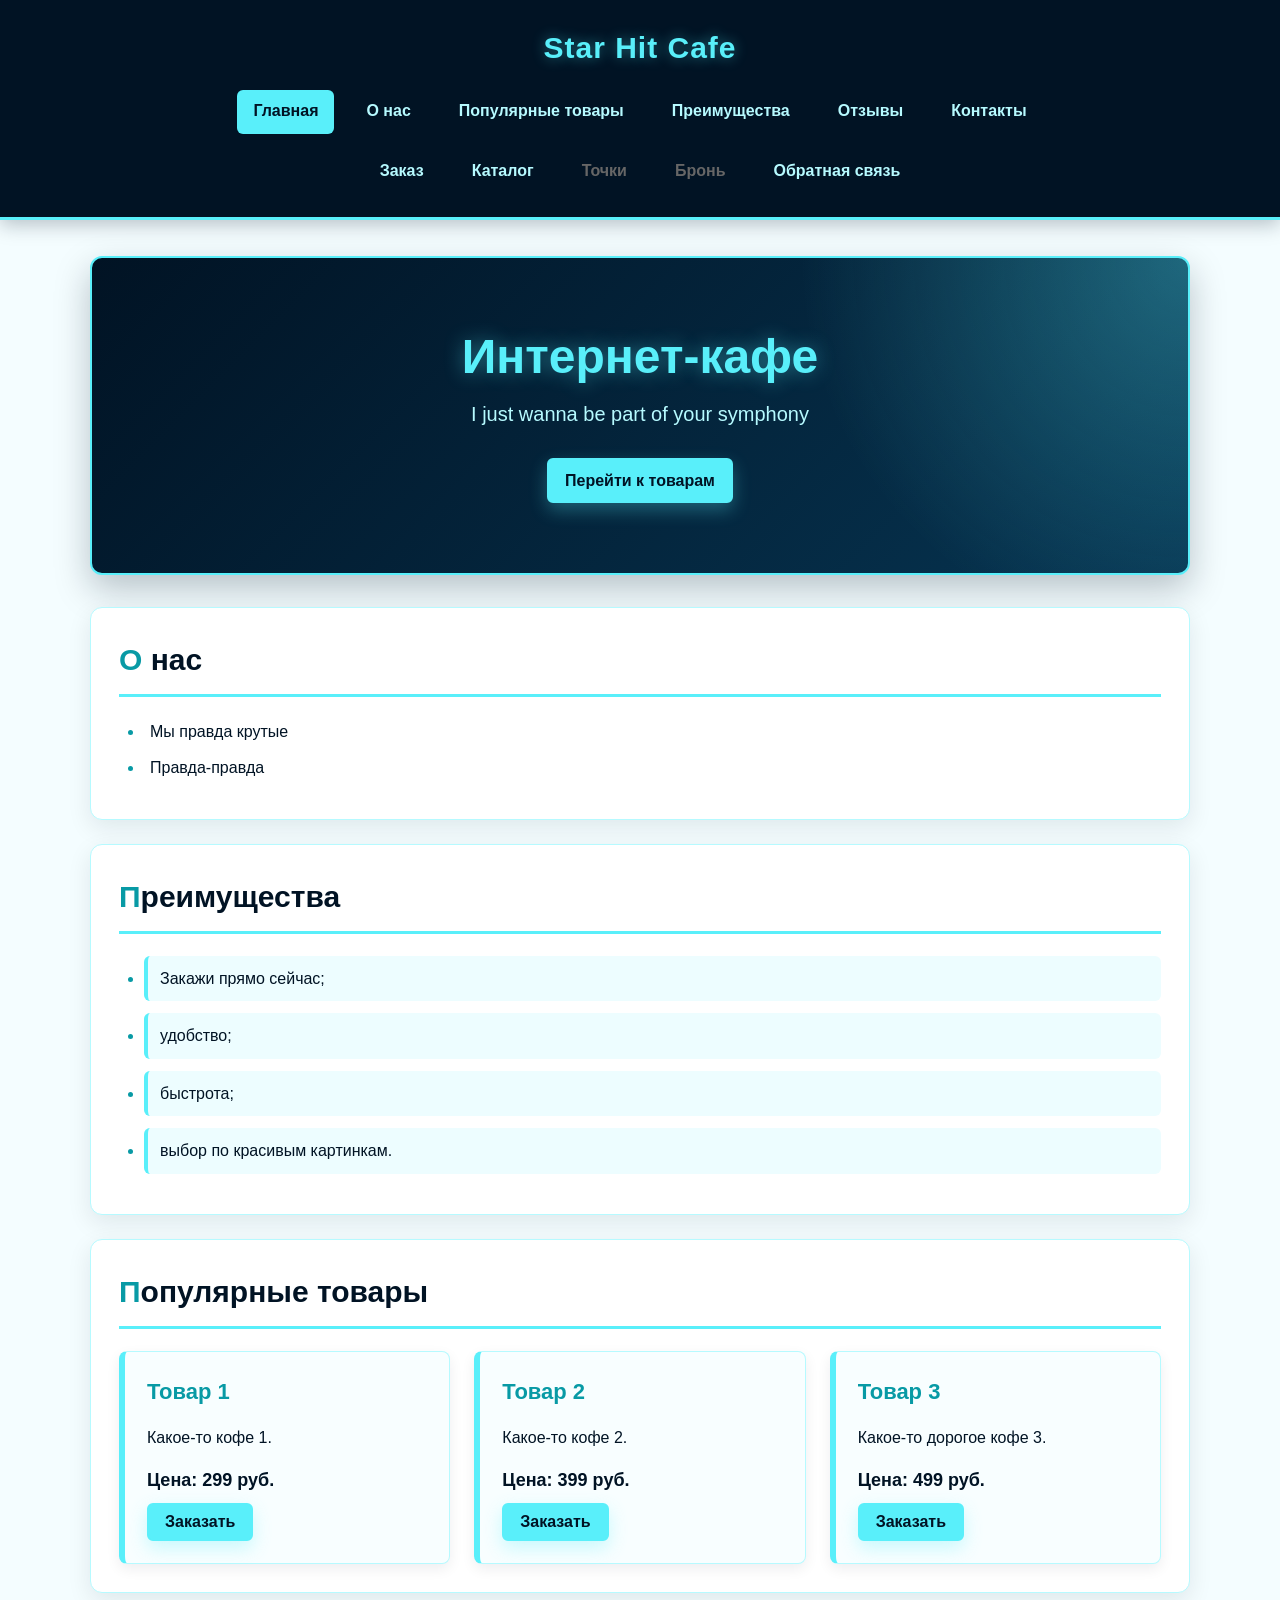
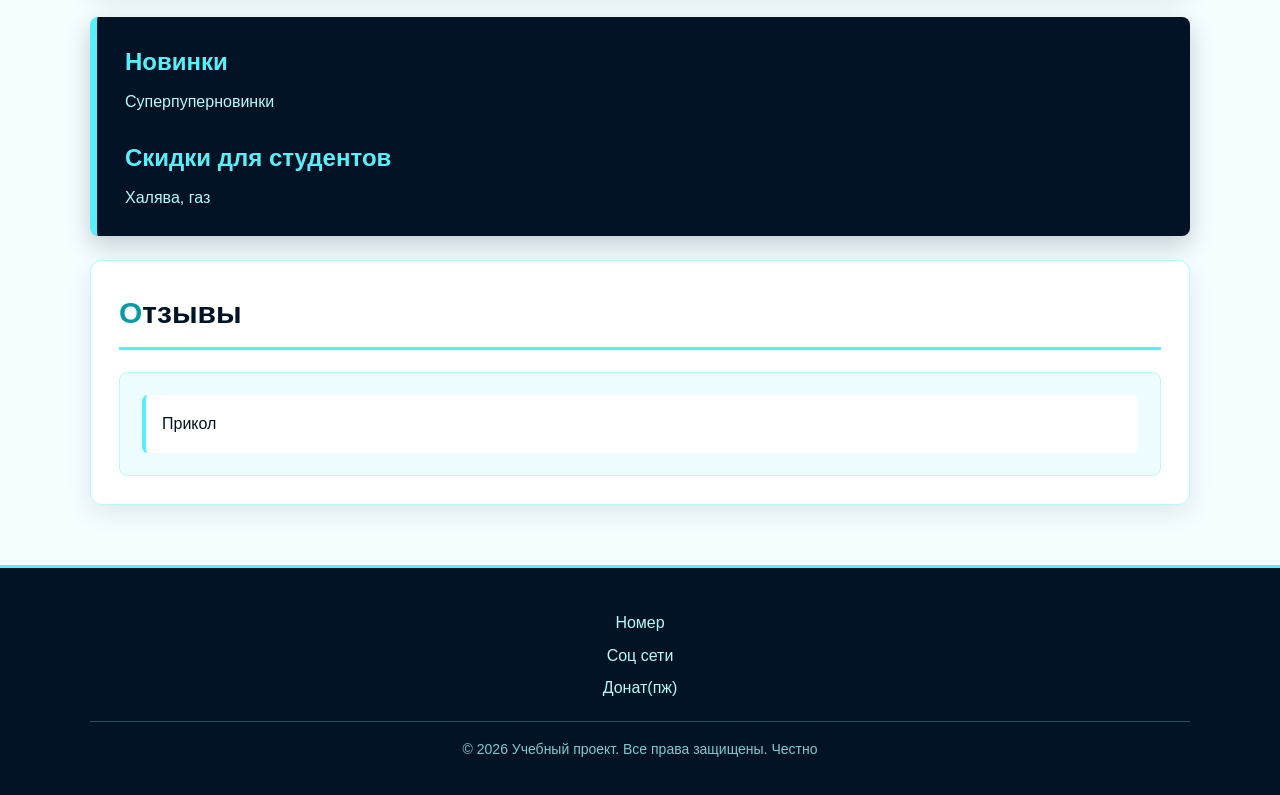
<file: index.html>
<!doctype html>
<html lang="ru">
  <head>
    <meta charset="UTF-8" />
    <meta name="viewport" content="width=device-width, initial-scale=1.0" />
    <title>Star Hit Cafe</title>
    <link rel="stylesheet" href="css/style.css" />
    <script src="js/main.js" defer></script>

    <meta property="og:type" content="website" />
    <meta property="og:title" content="Star Hit Cafe" />
    <meta
      property="og:description"
      content="Учебный frontend-проект интернет-кафе."
    />
    <meta
      property="og:image"
      content="https://Nene0090.github.io/kr1-html-css-shop/images/preview.jpg"
    />
  </head>

  <body>
    <header class="site-header">
      <div class="site-header__inner">
        <a class="site-header__logo" href="index.html">Star Hit Cafe</a>

        <nav class="site-nav" aria-label="Основная навигация">
          <ul class="site-nav__list">
            <li class="site-nav__item">
              <a
                class="site-nav__link site-nav__link--active"
                href="index.html"
                >Главная</a
              >
            </li>
            <li class="site-nav__item">
              <a class="site-nav__link" href="#about-us">О нас</a>
            </li>
            <li class="site-nav__item">
              <a class="site-nav__link" href="#popular">Популярные товары</a>
            </li>
            <li class="site-nav__item">
              <a class="site-nav__link" href="#advantages">Преимущества</a>
            </li>
            <li class="site-nav__item">
              <a class="site-nav__link" href="#reviews">Отзывы</a>
            </li>
            <li class="site-nav__item">
              <a class="site-nav__link" href="#contacts">Контакты</a>
            </li>
          </ul>
        </nav>

        <nav
          class="site-nav site-nav--extra"
          aria-label="Дополнительная навигация"
        >
          <ul class="site-nav__list">
            <li class="site-nav__item">
              <a class="site-nav__link" href="order.html">Заказ</a>
            </li>
            <li class="site-nav__item">
              <a class="site-nav__link" href="catalog.html">Каталог</a>
            </li>
            <li class="site-nav__item">
              <span class="site-nav__link site-nav__link--disabled">Точки</span>
            </li>
            <li class="site-nav__item">
              <span class="site-nav__link site-nav__link--disabled">Бронь</span>
            </li>
            <li class="site-nav__item">
              <a class="site-nav__link" href="contacts.html">Обратная связь</a>
            </li>
          </ul>
        </nav>
      </div>
    </header>

    <main class="main" role="main">
      <section class="hero">
        <h1 class="hero__title">Интернет-кафе</h1>
        <p class="hero__text">I just wanna be part of your symphony</p>
        <a class="button button--primary" href="#popular">Перейти к товарам</a>
      </section>

      <section class="section" id="about-us">
        <h2 class="section__title">О нас</h2>
        <ul class="about-us__list">
          <li class="about-us__item">Мы правда крутые</li>
          <li class="about-us__item">Правда-правда</li>
        </ul>
      </section>

      <section class="section" id="advantages">
        <h2 class="section__title">Преимущества</h2>
        <ul class="advantages__list">
          <li class="advantages__item">Закажи прямо сейчас;</li>
          <li class="advantages__item">удобство;</li>
          <li class="advantages__item">быстрота;</li>
          <li class="advantages__item">выбор по красивым картинкам.</li>
        </ul>
      </section>

      <section class="section" id="popular">
        <h2 class="section__title">Популярные товары</h2>

        <div class="products-grid">
          <article class="product-card">
            <h3 class="product-card__title">Товар 1</h3>
            <p class="product-card__description">Какое-то кофе 1.</p>
            <p class="product-card__price">Цена: 299 руб.</p>
            <button
              class="button button--primary product-card__button"
              type="button"
              data-product="Товар 1"
            >
              Заказать
            </button>
          </article>

          <article class="product-card">
            <h3 class="product-card__title">Товар 2</h3>
            <p class="product-card__description">Какое-то кофе 2.</p>
            <p class="product-card__price">Цена: 399 руб.</p>
            <button
              class="button button--primary product-card__button"
              type="button"
              data-product="Товар 2"
            >
              Заказать
            </button>
          </article>

          <article class="product-card">
            <h3 class="product-card__title">Товар 3</h3>
            <p class="product-card__description">Какое-то дорогое кофе 3.</p>
            <p class="product-card__price">Цена: 499 руб.</p>
            <button
              class="button button--primary product-card__button"
              type="button"
              data-product="Товар 3"
            >
              Заказать
            </button>
          </article>
        </div>
      </section>

      <aside class="aside-info">
        <h2 class="aside-info__title">Новинки</h2>
        <p class="aside-info__text">Суперпуперновинки</p>
        <h2 class="aside-info__title">Скидки для студентов</h2>
        <p class="aside-info__text">Халява, газ</p>
      </aside>

      <section class="section" id="reviews">
        <h2 class="section__title">Отзывы</h2>
        <article class="reviews__list">
          <p class="reviews__item">Прикол</p>
        </article>
      </section>
    </main>

    <footer class="site-footer" id="contacts">
      <p class="site-footer__text">Номер</p>
      <p class="site-footer__text">Соц сети</p>
      <p class="site-footer__text">Донат(пж)</p>
      <p class="site-footer__copyright">
        &copy; 2026 Учебный проект. Все права защищены. Честно
      </p>
    </footer>

    <dialog
      class="order-dialog"
      id="order-dialog"
      aria-labelledby="order-dialog-title"
    >
      <h2 class="order-dialog__title" id="order-dialog-title">
        Оформление заявки
      </h2>

      <form
        class="order-form"
        id="order-form"
        action="#"
        method="post"
        novalidate
      >
        <input
          class="order-form__input"
          id="selected-product"
          name="selected-product"
          type="hidden"
        />

        <div class="order-form__field">
          <label class="order-form__label" for="order-name">Имя</label>
          <input
            class="order-form__input"
            id="order-name"
            name="name"
            type="text"
            placeholder="Введите ваше имя"
            minlength="2"
            autocomplete="given-name"
            required
          />
        </div>

        <div class="order-form__field">
          <label class="order-form__label" for="order-email">E-mail</label>
          <input
            class="order-form__input"
            id="order-email"
            name="email"
            type="email"
            placeholder="example@mail.ru"
            autocomplete="email"
            required
          />
        </div>

        <div class="order-form__field">
          <label class="order-form__label" for="order-phone">Телефон</label>
          <input
            class="order-form__input"
            id="order-phone"
            name="phone"
            type="tel"
            inputmode="tel"
            placeholder="+7 (900) 000-00-00"
            pattern="^\+7 \(\d{3}\) \d{3}-\d{2}-\d{2}$"
            required
          />
          <small class="order-form__hint">Формат: +7 (900) 000-00-00</small>
        </div>

        <div class="order-form__field">
          <label class="order-form__label" for="order-date">Дата связи</label>
          <input
            class="order-form__input"
            id="order-date"
            name="date"
            type="date"
          />
        </div>

        <div class="order-form__field">
          <label class="order-form__label" for="order-topic">Тема заявки</label>
          <select
            class="order-form__select"
            id="order-topic"
            name="topic"
            required
          >
            <option value="">Выберите тему</option>
            <option value="product">Заказ товара</option>
            <option value="consultation">Консультация</option>
            <option value="delivery">Доставка</option>
          </select>
        </div>

        <div class="order-form__field">
          <label class="order-form__label" for="order-comment"
            >Комментарий</label
          >
          <textarea
            class="order-form__textarea"
            id="order-comment"
            name="comment"
            rows="4"
            placeholder="Укажите дополнительную информацию"
          ></textarea>
        </div>

        <div class="order-form__field order-form__field--checkbox">
          <label class="order-form__label">
            <input
              class="order-form__input"
              id="order-agreement"
              name="agreement"
              type="checkbox"
              required
            />
            Я согласен на обработку данных
          </label>
        </div>

        <div class="order-form__actions">
          <button
            class="button button--secondary"
            type="button"
            id="close-order-dialog"
          >
            Закрыть
          </button>
          <button class="button button--primary" type="submit">
            Отправить заявку
          </button>
        </div>
      </form>
    </dialog>

    <p class="success-message" id="success-message" hidden>
      Форма успешно отправлена!
    </p>
  </body>
</html>
</file>
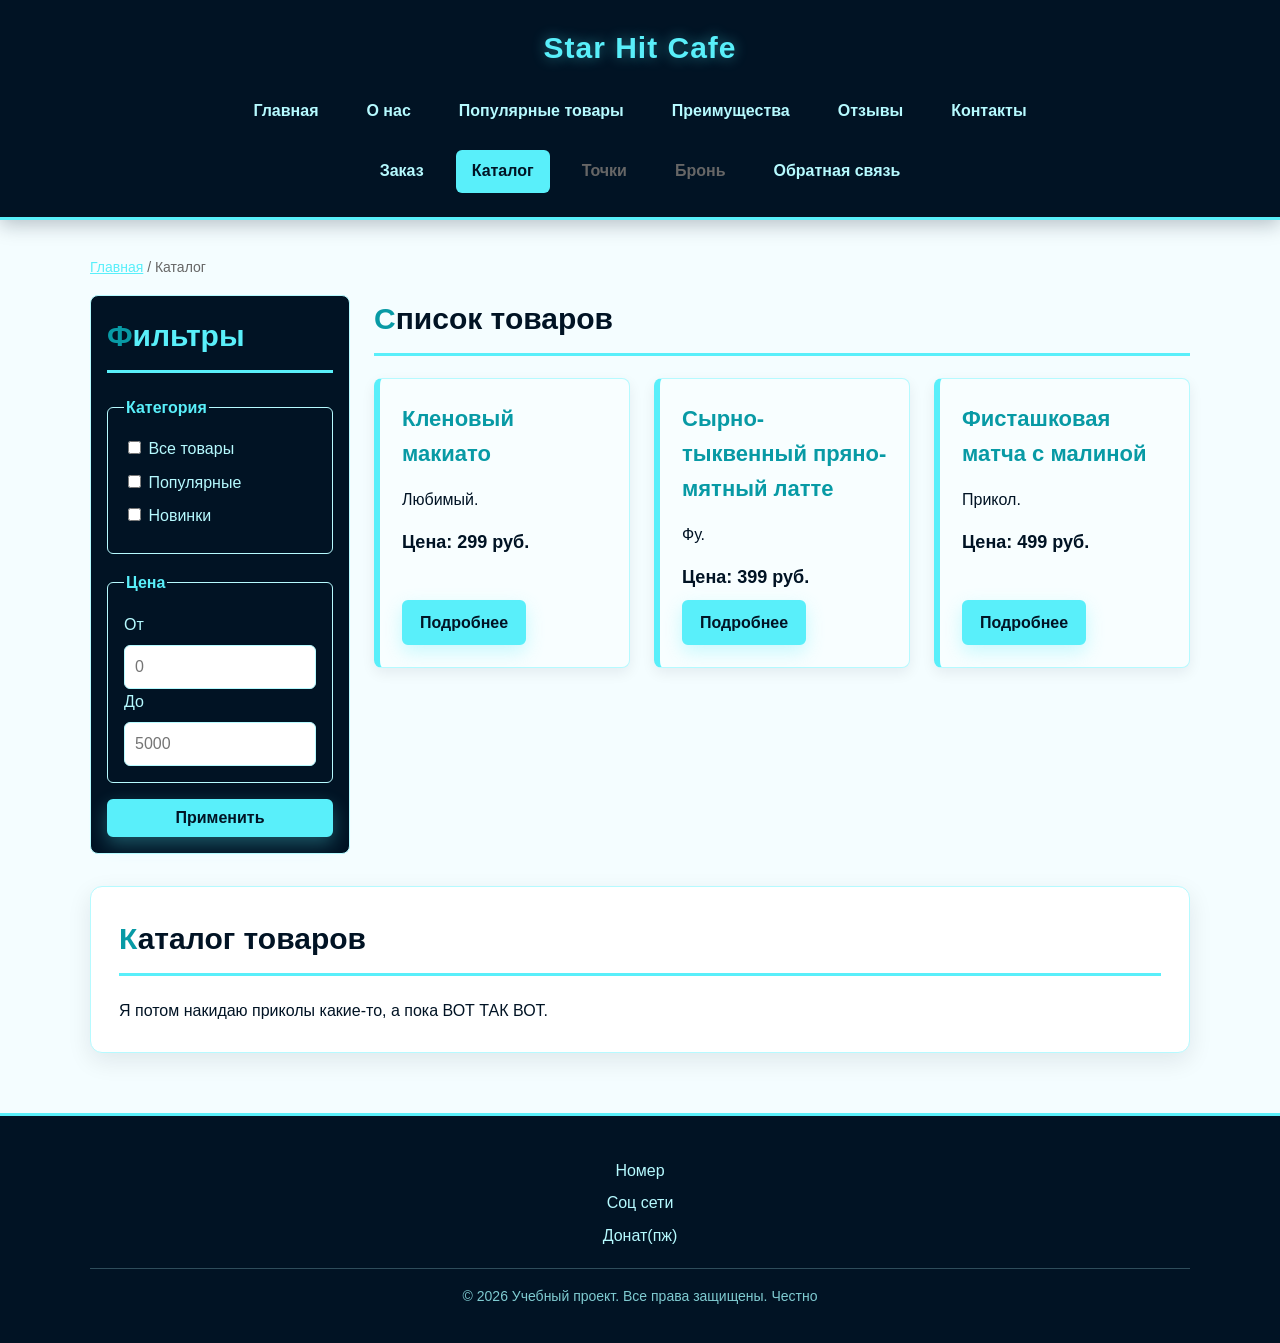
<file: catalog.html>
<!doctype html>
<html lang="ru">
  <head>
    <meta charset="UTF-8" />
    <meta name="viewport" content="width=device-width, initial-scale=1.0" />
    <meta
      name="description"
      content="Каталог товаров учебного интернет-кафе."
    />
    <title>Каталог товаров — Star Hit Cafe</title>
    <link rel="stylesheet" href="css/style.css" />

    <meta property="og:type" content="website" />
    <meta property="og:title" content="Star Hit Cafe" />
    <meta
      property="og:description"
      content="Учебный frontend-проект интернет-кафе."
    />
    <meta
      property="og:image"
      content="https://Nene0090.github.io/kr1-html-css-shop/images/preview.jpg"
    />
  </head>

  <body>
    <header class="site-header">
      <div class="site-header__inner">
        <a class="site-header__logo" href="index.html">Star Hit Cafe</a>

        <nav class="site-nav" aria-label="Основная навигация">
          <ul class="site-nav__list">
            <li class="site-nav__item">
              <a class="site-nav__link" href="index.html">Главная</a>
            </li>
            <li class="site-nav__item">
              <a class="site-nav__link" href="index.html#about-us">О нас</a>
            </li>
            <li class="site-nav__item">
              <a class="site-nav__link" href="index.html#popular">Популярные товары</a>
            </li>
            <li class="site-nav__item">
              <a class="site-nav__link" href="index.html#advantages">Преимущества</a>
            </li>
            <li class="site-nav__item">
              <a class="site-nav__link" href="index.html#reviews">Отзывы</a>
            </li>
            <li class="site-nav__item">
              <a class="site-nav__link" href="index.html#contacts">Контакты</a>
            </li>
          </ul>
        </nav>

        <nav class="site-nav site-nav--extra" aria-label="Дополнительная навигация">
          <ul class="site-nav__list">
            <li class="site-nav__item">
              <a class="site-nav__link" href="order.html">Заказ</a>
            </li>
            <li class="site-nav__item">
              <a class="site-nav__link site-nav__link--active" href="catalog.html">Каталог</a>
            </li>
            <li class="site-nav__item">
              <span class="site-nav__link site-nav__link--disabled">Точки</span>
            </li>
            <li class="site-nav__item">
              <span class="site-nav__link site-nav__link--disabled">Бронь</span>
            </li>
            <li class="site-nav__item">
              <a class="site-nav__link" href="contacts.html">Обратная связь</a>
            </li>
          </ul>
        </nav>
      </div>
    </header>

    <main class="main" role="main">
      <nav class="breadcrumbs" aria-label="Хлебные крошки">
        <a class="breadcrumbs__link" href="index.html">Главная</a>
        <span class="breadcrumbs__current">Каталог</span>
      </nav>

      <section class="catalog-layout">
        <aside class="catalog-filters">
          <h2 class="section__title">Фильтры</h2>

          <form class="filters-form" action="#" method="get">
            <fieldset>
              <legend>Категория</legend>

              <label>
                <input type="checkbox" name="category" value="all" />
                Все товары
              </label>

              <label>
                <input type="checkbox" name="category" value="popular" />
                Популярные
              </label>

              <label>
                <input type="checkbox" name="category" value="new" />
                Новинки
              </label>
            </fieldset>

            <fieldset>
              <legend>Цена</legend>

              <label for="price-from">От</label>
              <input
                id="price-from"
                name="price-from"
                type="number"
                min="0"
                placeholder="0"
              />

              <label for="price-to">До</label>
              <input
                id="price-to"
                name="price-to"
                type="number"
                min="0"
                placeholder="5000"
              />
            </fieldset>

            <button class="button button--primary" type="submit">
              Применить
            </button>
          </form>
        </aside>

        <section class="catalog-products">
          <h2 class="section__title">Список товаров</h2>

          <div class="products-grid">
            <article class="product-card">
              <h3 class="product-card__title">Кленовый макиато</h3>
              <p class="product-card__description">Любимый.</p>
              <p class="product-card__price">Цена: 299 руб.</p>
              <a
                class="button button--primary product-card__button"
                href="index.html#popular"
              >
                Подробнее
              </a>
            </article>

            <article class="product-card">
              <h3 class="product-card__title">
                Сырно-тыквенный пряно-мятный латте
              </h3>
              <p class="product-card__description">Фу.</p>
              <p class="product-card__price">Цена: 399 руб.</p>
              <a
                class="button button--primary product-card__button"
                href="index.html#popular"
              >
                Подробнее
              </a>
            </article>

            <article class="product-card">
              <h3 class="product-card__title">Фисташковая матча с малиной</h3>
              <p class="product-card__description">Прикол.</p>
              <p class="product-card__price">Цена: 499 руб.</p>
              <a
                class="button button--primary product-card__button"
                href="index.html#popular"
              >
                Подробнее
              </a>
            </article>
          </div>
        </section>
      </section>

      <section class="section">
        <h1 class="section__title">Каталог товаров</h1>
        <p class="aside-info__text">
          Я потом накидаю приколы какие-то, а пока ВОТ ТАК ВОТ.
        </p>
      </section>
    </main>

    <footer class="site-footer" id="contacts">
      <p class="site-footer__text">Номер</p>
      <p class="site-footer__text">Соц сети</p>
      <p class="site-footer__text">Донат(пж)</p>
      <p class="site-footer__copyright">
        &copy; 2026 Учебный проект. Все права защищены. Честно
      </p>
    </footer>
  </body>
</html>
</file>
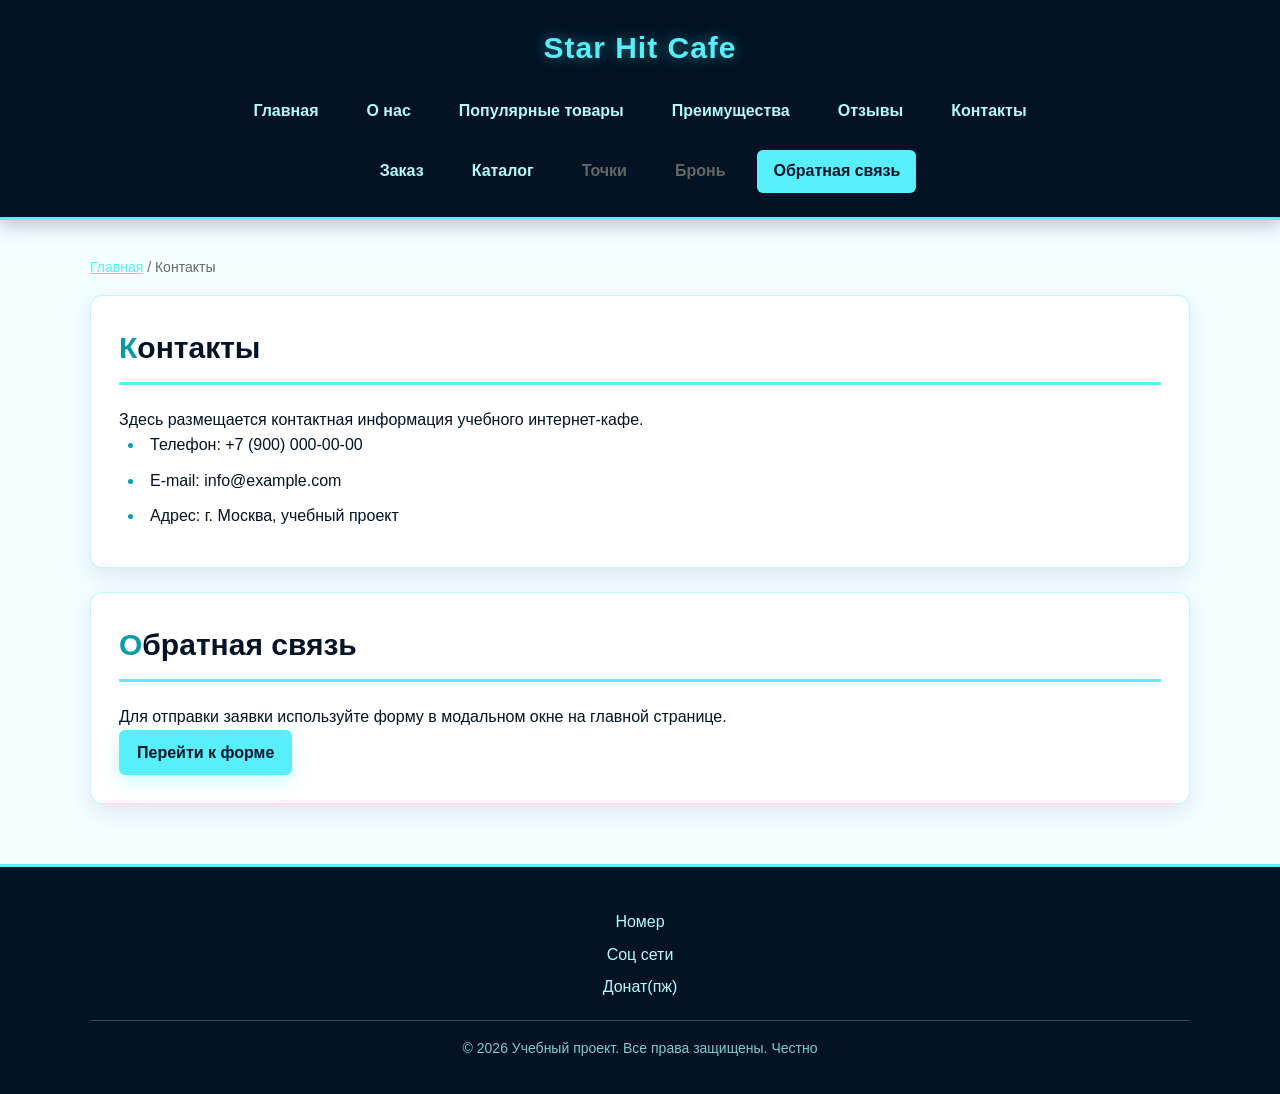
<file: contacts.html>
<!doctype html>
<html lang="ru">
  <head>
    <meta charset="UTF-8" />
    <meta name="viewport" content="width=device-width, initial-scale=1.0" />
    <meta
      name="description"
      content="Контактная информация учебного интернет-кафе."
    />
    <title>Контакты — Star Hit Cafe</title>
    <link rel="stylesheet" href="css/style.css" />

    <meta property="og:type" content="website" />
    <meta property="og:title" content="Star Hit Cafe" />
    <meta
      property="og:description"
      content="Учебный frontend-проект интернет-кафе."
    />
    <meta
      property="og:image"
      content="https://Nene0090.github.io/kr1-html-css-shop/images/preview.jpg"
    />
  </head>

  <body>
    <header class="site-header">
      <div class="site-header__inner">
        <a class="site-header__logo" href="index.html">Star Hit Cafe</a>

        <nav class="site-nav" aria-label="Основная навигация">
          <ul class="site-nav__list">
            <li class="site-nav__item">
              <a class="site-nav__link" href="index.html">Главная</a>
            </li>
            <li class="site-nav__item">
              <a class="site-nav__link" href="index.html#about-us">О нас</a>
            </li>
            <li class="site-nav__item">
              <a class="site-nav__link" href="index.html#popular">Популярные товары</a>
            </li>
            <li class="site-nav__item">
              <a class="site-nav__link" href="index.html#advantages">Преимущества</a>
            </li>
            <li class="site-nav__item">
              <a class="site-nav__link" href="index.html#reviews">Отзывы</a>
            </li>
            <li class="site-nav__item">
              <a class="site-nav__link" href="#contacts">Контакты</a>
            </li>
          </ul>
        </nav>

        <nav class="site-nav site-nav--extra" aria-label="Дополнительная навигация">
          <ul class="site-nav__list">
            <li class="site-nav__item">
              <a class="site-nav__link" href="order.html">Заказ</a>
            </li>
            <li class="site-nav__item">
              <a class="site-nav__link" href="catalog.html">Каталог</a>
            </li>
            <li class="site-nav__item">
              <span class="site-nav__link site-nav__link--disabled">Точки</span>
            </li>
            <li class="site-nav__item">
              <span class="site-nav__link site-nav__link--disabled">Бронь</span>
            </li>
            <li class="site-nav__item">
              <a class="site-nav__link site-nav__link--active" href="contacts.html">
                Обратная связь
              </a>
            </li>
          </ul>
        </nav>
      </div>
    </header>

    <main class="main" role="main">
      <nav class="breadcrumbs" aria-label="Хлебные крошки">
        <a class="breadcrumbs__link" href="index.html">Главная</a>
        <span class="breadcrumbs__current">Контакты</span>
      </nav>

      <section class="section" id="contacts">
        <h1 class="section__title">Контакты</h1>
        <p class="aside-info__text">
          Здесь размещается контактная информация учебного интернет-кафе.
        </p>

        <ul class="about-us__list">
          <li class="about-us__item">Телефон: +7 (900) 000-00-00</li>
          <li class="about-us__item">E-mail: info@example.com</li>
          <li class="about-us__item">Адрес: г. Москва, учебный проект</li>
        </ul>
      </section>

      <section class="section" id="feedback">
        <h2 class="section__title">Обратная связь</h2>
        <p class="aside-info__text">
          Для отправки заявки используйте форму в модальном окне на главной
          странице.
        </p>
        <a class="button button--primary" href="index.html#contacts">
          Перейти к форме
        </a>
      </section>
    </main>

    <footer class="site-footer" id="footer-contacts">
      <p class="site-footer__text">Номер</p>
      <p class="site-footer__text">Соц сети</p>
      <p class="site-footer__text">Донат(пж)</p>
      <p class="site-footer__copyright">
        &copy; 2026 Учебный проект. Все права защищены. Честно
      </p>
    </footer>
  </body>
</html>
</file>
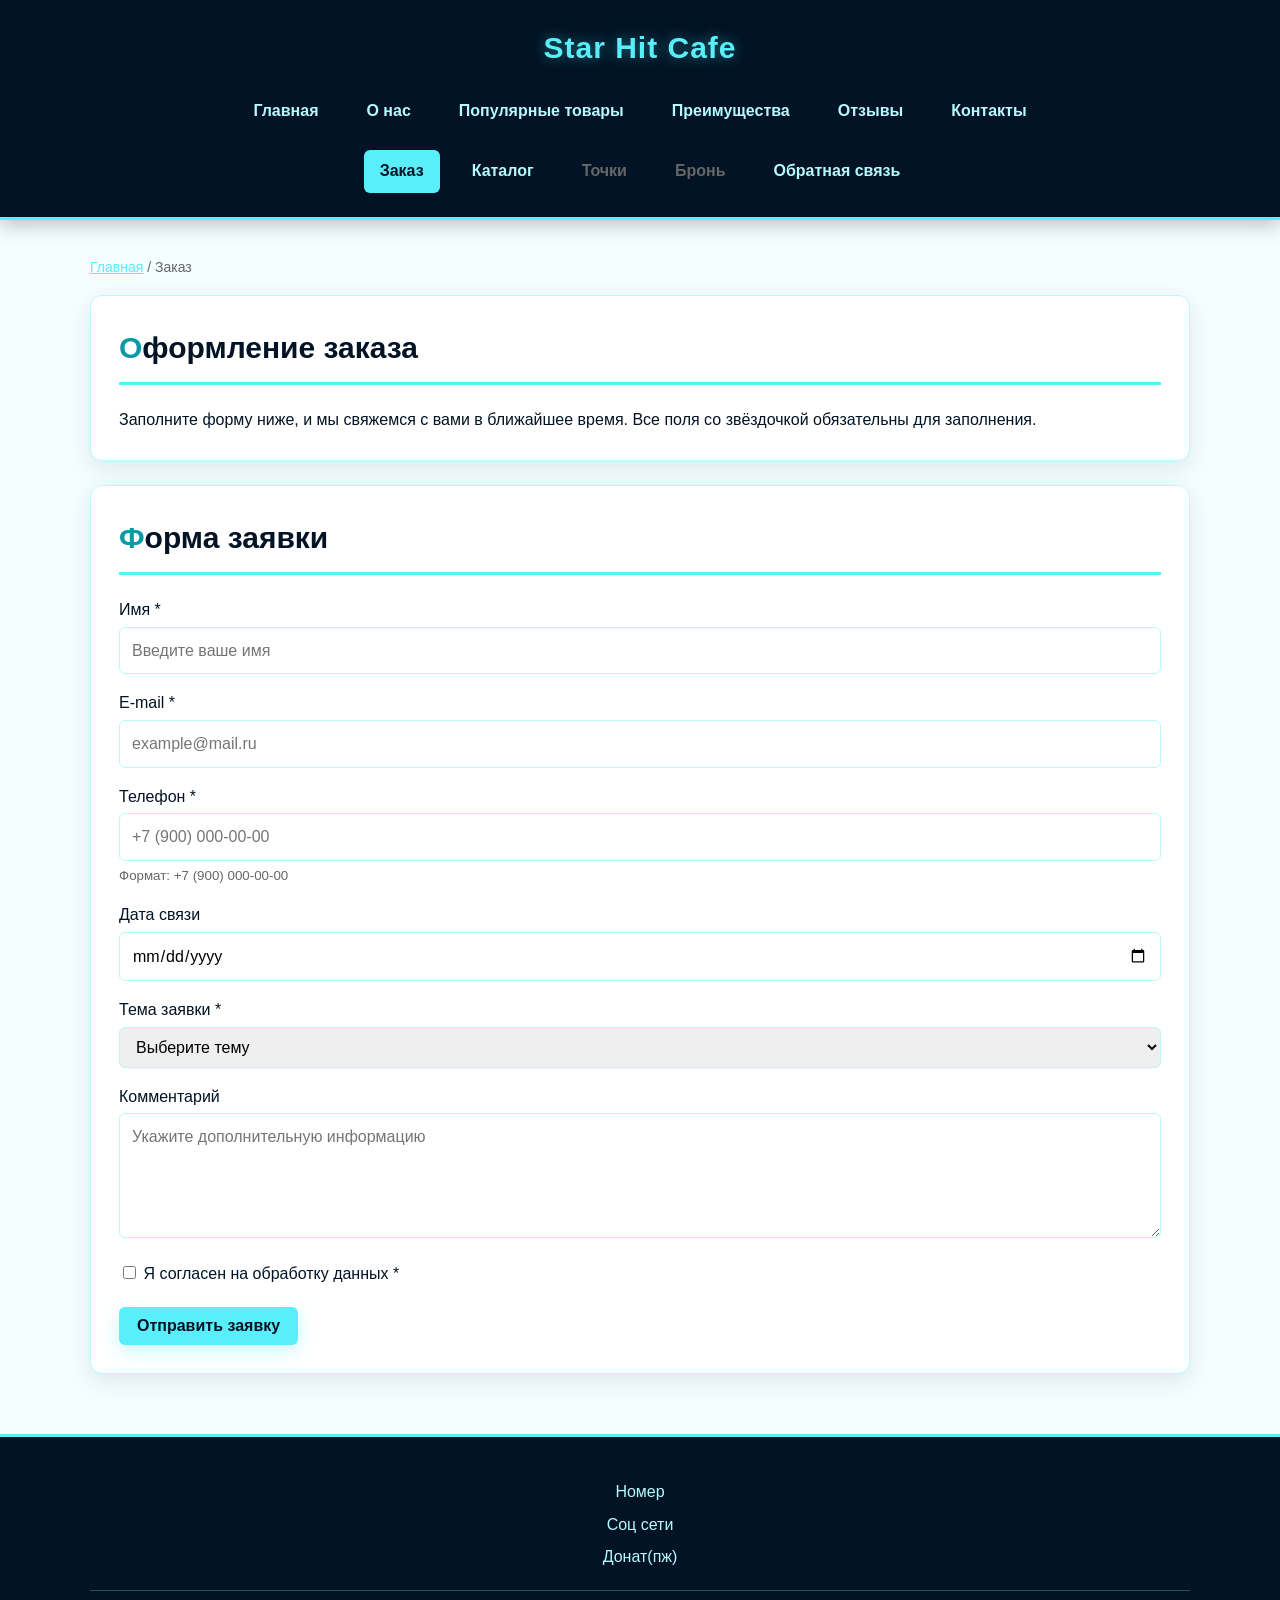
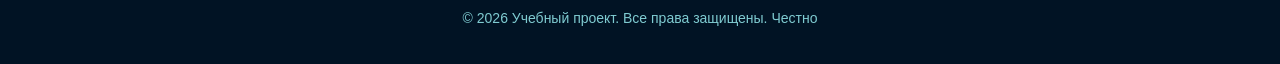
<file: order.html>
<!doctype html>
<html lang="ru">
  <head>
    <meta charset="UTF-8" />
    <meta name="viewport" content="width=device-width, initial-scale=1.0" />
    <meta
      name="description"
      content="Оформление заказа в учебном интернет-кафе Star Hit Cafe."
    />
    <title>Заказ — Star Hit Cafe</title>
    <link rel="stylesheet" href="css/style.css" />
    <script src="js/main.js" defer></script>

    <meta property="og:type" content="website" />
    <meta property="og:title" content="Star Hit Cafe" />
    <meta
      property="og:description"
      content="Учебный frontend-проект интернет-кафе."
    />
    <meta
      property="og:image"
      content="https://Nene0090.github.io/kr1-html-css-shop/images/preview.jpg"
    />
  </head>

  <body>
    <header class="site-header">
      <div class="site-header__inner">
        <a class="site-header__logo" href="index.html">Star Hit Cafe</a>

        <nav class="site-nav" aria-label="Основная навигация">
          <ul class="site-nav__list">
            <li class="site-nav__item">
              <a class="site-nav__link" href="index.html">Главная</a>
            </li>
            <li class="site-nav__item">
              <a class="site-nav__link" href="index.html#about-us">О нас</a>
            </li>
            <li class="site-nav__item">
              <a class="site-nav__link" href="index.html#popular">Популярные товары</a>
            </li>
            <li class="site-nav__item">
              <a class="site-nav__link" href="index.html#advantages">Преимущества</a>
            </li>
            <li class="site-nav__item">
              <a class="site-nav__link" href="index.html#reviews">Отзывы</a>
            </li>
            <li class="site-nav__item">
              <a class="site-nav__link" href="index.html#contacts">Контакты</a>
            </li>
          </ul>
        </nav>

        <nav class="site-nav site-nav--extra" aria-label="Дополнительная навигация">
          <ul class="site-nav__list">
            <li class="site-nav__item">
              <a class="site-nav__link site-nav__link--active" href="order.html">Заказ</a>
            </li>
            <li class="site-nav__item">
              <a class="site-nav__link" href="catalog.html">Каталог</a>
            </li>
            <li class="site-nav__item">
              <span class="site-nav__link site-nav__link--disabled">Точки</span>
            </li>
            <li class="site-nav__item">
              <span class="site-nav__link site-nav__link--disabled">Бронь</span>
            </li>
            <li class="site-nav__item">
              <a class="site-nav__link" href="contacts.html">Обратная связь</a>
            </li>
          </ul>
        </nav>
      </div>
    </header>

    <main class="main" role="main">
      <nav class="breadcrumbs" aria-label="Хлебные крошки">
        <a class="breadcrumbs__link" href="index.html">Главная</a>
        <span class="breadcrumbs__current">Заказ</span>
      </nav>

      <section class="section" id="order-info">
        <h1 class="section__title">Оформление заказа</h1>
        <p class="aside-info__text">
          Заполните форму ниже, и мы свяжемся с вами в ближайшее время.
          Все поля со звёздочкой обязательны для заполнения.
        </p>
      </section>

      <section class="section" id="order-page-form">
        <h2 class="section__title">Форма заявки</h2>

        <form
          class="order-form"
          id="order-form"
          action="#"
          method="post"
          novalidate
        >
          <input
            class="order-form__input"
            id="selected-product"
            name="selected-product"
            type="hidden"
          />

          <div class="order-form__field">
            <label class="order-form__label" for="order-name">Имя *</label>
            <input
              class="order-form__input"
              id="order-name"
              name="name"
              type="text"
              placeholder="Введите ваше имя"
              minlength="2"
              autocomplete="given-name"
              required
            />
          </div>

          <div class="order-form__field">
            <label class="order-form__label" for="order-email">E-mail *</label>
            <input
              class="order-form__input"
              id="order-email"
              name="email"
              type="email"
              placeholder="example@mail.ru"
              autocomplete="email"
              required
            />
          </div>

          <div class="order-form__field">
            <label class="order-form__label" for="order-phone">Телефон *</label>
            <input
              class="order-form__input"
              id="order-phone"
              name="phone"
              type="tel"
              inputmode="tel"
              placeholder="+7 (900) 000-00-00"
              pattern="^\+7 \(\d{3}\) \d{3}-\d{2}-\d{2}$"
              required
            />
            <small class="order-form__hint">Формат: +7 (900) 000-00-00</small>
          </div>

          <div class="order-form__field">
            <label class="order-form__label" for="order-date">Дата связи</label>
            <input
              class="order-form__input"
              id="order-date"
              name="date"
              type="date"
            />
          </div>

          <div class="order-form__field">
            <label class="order-form__label" for="order-topic">Тема заявки *</label>
            <select
              class="order-form__select"
              id="order-topic"
              name="topic"
              required
            >
              <option value="">Выберите тему</option>
              <option value="product">Заказ товара</option>
              <option value="consultation">Консультация</option>
              <option value="delivery">Доставка</option>
            </select>
          </div>

          <div class="order-form__field">
            <label class="order-form__label" for="order-comment">Комментарий</label>
            <textarea
              class="order-form__textarea"
              id="order-comment"
              name="comment"
              rows="4"
              placeholder="Укажите дополнительную информацию"
            ></textarea>
          </div>

          <div class="order-form__field order-form__field--checkbox">
            <label class="order-form__label">
              <input
                class="order-form__input"
                id="order-agreement"
                name="agreement"
                type="checkbox"
                required
              />
              Я согласен на обработку данных *
            </label>
          </div>

          <div class="order-form__actions">
            <button class="button button--primary" type="submit">
              Отправить заявку
            </button>
          </div>
        </form>

        <p class="success-message" id="success-message" hidden>
          Форма успешно отправлена!
        </p>
      </section>
    </main>

    <footer class="site-footer" id="contacts">
      <p class="site-footer__text">Номер</p>
      <p class="site-footer__text">Соц сети</p>
      <p class="site-footer__text">Донат(пж)</p>
      <p class="site-footer__copyright">
        &copy; 2026 Учебный проект. Все права защищены. Честно
      </p>
    </footer>
  </body>
</html>
</file>
<file: css/style.css>
/* ===================================
   1. Переменные проекта
   =================================== */
:root {
  --color-bg: #f4fdff;
  --color-text: #011324;
  --color-muted: #666666;
  --color-primary: #59effa;
  --color-primary-dark: #089aa5;
  --color-surface: #011324;
  --color-surface-light: #ffffff;
  --color-surface-accent: #edfdff;
  --color-border: #b6faff;
  --color-white: #ffffff;
  --color-danger: #b00020;
  --color-success: #168a2f;
  --color-success-bg: #eefaf0;

  --space-xs: 4px;
  --space-sm: 8px;
  --space-md: 16px;
  --space-lg: 24px;
  --space-xl: 32px;

  --radius-sm: 6px;
  --radius-md: 8px;
  --radius-lg: 12px;

  --container-width: 1100px;
}

/* ===================================
   2. Базовые стили
   =================================== */
* {
  box-sizing: border-box;
}

html {
  scroll-behavior: smooth;
}

body {
  margin: 0;
  font-family: Arial, Helvetica, sans-serif;
  line-height: 1.6;
  color: var(--color-text);
  background-color: var(--color-bg);
}

h1,
h2,
h3,
p {
  margin-top: 0;
}

section {
  scroll-margin-top: 30px;
}

:target {
  outline: 2px dashed var(--color-primary);
  outline-offset: 4px;
}

/* ===================================
   3. Общие элементы интерфейса
   =================================== */

a {
  color: inherit;
  transition: color 0.2s;
}

a:hover {
  color: var(--color-primary);
}

a:focus-visible {
  outline: 2px solid var(--color-primary);
  outline-offset: 3px;
}

.button {
  display: inline-block;
  padding: var(--space-sm) var(--space-md);
  font-weight: bold;
  font-size: 16px;
  font-family: inherit;
  text-decoration: none;
  border: 2px solid var(--color-primary);
  border-radius: var(--radius-sm);
  cursor: pointer;
  transition: background-color 0.2s, color 0.2s, transform 0.2s, box-shadow 0.2s;
}

.button--primary {
  color: var(--color-text);
  background-color: var(--color-primary);
  box-shadow: 0 7px 18px rgba(89, 239, 250, 0.3);
}

.button--primary:hover {
  color: var(--color-primary);
  background-color: transparent;
  transform: translateY(-2px);
}

.button--secondary {
  color: var(--color-primary);
  background-color: transparent;
}

.button--secondary:hover {
  color: var(--color-text);
  background-color: var(--color-primary);
  transform: translateY(-2px);
}

.button:focus-visible {
  outline: 2px solid var(--color-primary);
  outline-offset: 3px;
}

.button:disabled {
  opacity: 0.6;
  cursor: not-allowed;
  transform: none;
}

.order-form__input:hover,
.order-form__select:hover,
.order-form__textarea:hover {
  border-color: var(--color-primary);
}

.order-form__input:focus-visible,
.order-form__select:focus-visible,
.order-form__textarea:focus-visible,
.order-form__actions button:focus-visible {
  outline: 2px solid var(--color-primary);
  outline-offset: 3px;
}

/* ===================================
   4. Компоненты страницы
   =================================== */

.site-header {
  padding: var(--space-lg) 20px;
  color: var(--color-border);
  background-color: var(--color-surface);
  border-bottom: 3px solid var(--color-primary);
  box-shadow: 0 5px 18px rgba(1, 19, 36, 0.25);
}

.site-header__inner {
  max-width: var(--container-width);
  margin: 0 auto;
  display: flex;
  flex-direction: column;
  align-items: center;
}

.site-header__logo {
  display: inline-block;
  margin-bottom: 18px;
  color: var(--color-primary);
  font-size: 30px;
  font-weight: bold;
  letter-spacing: 1px;
  text-decoration: none;
  text-shadow: 0 0 14px rgba(89, 239, 250, 0.45);
}

.site-header__logo:hover {
  color: var(--color-border);
}

.site-nav {
  width: 100%;
}

.site-nav__list {
  display: flex;
  flex-wrap: wrap;
  justify-content: center;
  align-items: center;
  gap: var(--space-md);
  padding: 0;
  margin: 0;
  list-style: none;
}

.site-nav--extra .site-nav__list {
  margin-top: var(--space-md);
}

.site-nav__item {
  display: inline-block;
}

.site-nav__link {
  display: inline-block;
  padding: var(--space-sm) var(--space-md);
  color: var(--color-border);
  font-weight: bold;
  text-decoration: none;
  border-radius: var(--radius-sm);
  border-bottom: 2px solid transparent;
  transition: color 0.2s, border-color 0.2s, background-color 0.2s;
}

.site-nav__link:hover {
  color: var(--color-primary);
  border-bottom-color: var(--color-primary);
}

.site-nav__link:focus-visible {
  outline: 2px solid var(--color-primary);
  outline-offset: 3px;
}

.site-nav__link--active {
  color: var(--color-text);
  background-color: var(--color-primary);
}

.site-nav__link--disabled {
  color: var(--color-muted);
  cursor: not-allowed;
}

.main {
  padding: 36px 20px;
}

.hero {
  max-width: var(--container-width);
  margin: 0 auto var(--space-xl);
  padding: 70px 40px;
  overflow: hidden;
  color: var(--color-border);
  text-align: center;
  background-color: var(--color-surface);
  background-image: radial-gradient(
      circle at top right,
      rgba(89, 239, 250, 0.3),
      transparent 34%
    ),
    linear-gradient(135deg, #011324 0%, #063451 100%);
  border: 2px solid var(--color-primary);
  border-radius: var(--radius-lg);
  box-shadow: 0 14px 35px rgba(1, 19, 36, 0.25);
}

.hero__title {
  margin-bottom: 12px;
  color: var(--color-primary);
  font-size: 48px;
  line-height: 1.2;
  text-shadow: 0 0 20px rgba(89, 239, 250, 0.45);
}

.hero__text {
  margin-bottom: 28px;
  font-size: 20px;
}

.section {
  max-width: var(--container-width);
  margin: 0 auto var(--space-lg);
  padding: 28px;
  background-color: var(--color-surface-light);
  border: 1px solid var(--color-border);
  border-radius: var(--radius-lg);
  box-shadow: 0 8px 24px rgba(1, 19, 36, 0.09);
}

.section__title {
  margin-bottom: 22px;
  padding-bottom: 10px;
  color: var(--color-text);
  font-size: 30px;
  border-bottom: 3px solid var(--color-primary);
}

.section__title::first-letter {
  color: var(--color-primary-dark);
}

.about-us__list,
.advantages__list {
  margin: 0;
  padding-left: 25px;
}

.about-us__item {
  margin-bottom: 10px;
  padding-left: 6px;
}

.about-us__item::marker {
  color: var(--color-primary-dark);
}

.advantages__item {
  margin-bottom: 12px;
  padding: 10px 12px;
  background-color: var(--color-surface-accent);
  border-left: 4px solid var(--color-primary);
  border-radius: var(--radius-sm);
}

.advantages__item::marker {
  color: var(--color-primary-dark);
}

.product-card {
  display: flex;
  flex-direction: column;
  gap: var(--space-sm);

  margin-bottom: 0;

  padding: 22px;
  background-color: #f8feff;
  border: 1px solid var(--color-border);
  border-left: 6px solid var(--color-primary);
  border-radius: var(--radius-md);
  box-shadow: 0 5px 14px rgba(1, 19, 36, 0.07);
  transition: border-color 0.2s, box-shadow 0.2s, transform 0.2s;
}

.product-card:last-child {
  margin-bottom: 0;
}

.product-card:hover {
  border-color: var(--color-primary);
  box-shadow: 0 10px 22px rgba(1, 19, 36, 0.14);
  transform: translateY(-3px);
}

.product-card__title {
  margin-bottom: 8px;
  color: var(--color-primary-dark);
  font-size: 22px;
}

.product-card__description {
  margin-bottom: 7px;
}

.product-card__price {
  margin-bottom: 0;
  color: var(--color-text);
  font-size: 18px;
  font-weight: bold;
}

.product-card__button {
  margin-top: auto;
  align-self: flex-start;
}

.products-grid {
  display: grid;
  grid-template-columns: repeat(3, 1fr);
  gap: var(--space-lg);
}

.aside-info {
  max-width: var(--container-width);
  margin: 0 auto var(--space-lg);
  padding: 26px 28px;
  color: var(--color-border);
  background-color: var(--color-surface);
  border-left: 7px solid var(--color-primary);
  border-radius: var(--radius-md);
  box-shadow: 0 9px 24px rgba(1, 19, 36, 0.2);
}

.aside-info__title {
  margin-bottom: 8px;
  color: var(--color-primary);
}

.aside-info__title:not(:first-child) {
  margin-top: 24px;
}

.aside-info__text {
  margin-bottom: 0;
}

.reviews__list {
  padding: 22px;
  background-color: var(--color-surface-accent);
  border: 1px solid var(--color-border);
  border-radius: var(--radius-md);
}

.reviews__item {
  margin-bottom: 0;
  padding: 16px;
  color: var(--color-text);
  background-color: var(--color-surface-light);
  border-left: 4px solid var(--color-primary);
  border-radius: var(--radius-sm);
}

.site-footer {
  padding: 35px 20px;
  color: var(--color-border);
  text-align: center;
  background-color: var(--color-surface);
  border-top: 3px solid var(--color-primary);
}

.site-footer__text {
  max-width: var(--container-width);
  margin: 7px auto;
}

.site-footer__nav {
  max-width: var(--container-width);
  margin: var(--space-md) auto;
}

.site-footer__list {
  display: flex;
  flex-wrap: wrap;
  justify-content: center;
  gap: var(--space-md);
  padding: 0;
  margin: 0;
  list-style: none;
}

.site-footer__item {
  display: inline-block;
}

.site-footer__link {
  color: var(--color-border);
  font-weight: bold;
  text-decoration: none;
  padding: var(--space-xs) var(--space-sm);
  border-radius: var(--radius-sm);
  transition: color 0.2s, background-color 0.2s;
}

.site-footer__link:hover {
  color: var(--color-text);
  background-color: var(--color-primary);
}

.site-footer__link:focus-visible {
  outline: 2px solid var(--color-primary);
  outline-offset: 3px;
}

.site-footer__copyright {
  max-width: var(--container-width);
  margin: 20px auto 0;
  padding-top: 16px;
  color: #7fcbd1;
  font-size: 14px;
  border-top: 1px solid rgba(182, 250, 255, 0.25);
}

/* ===================================
   5. Форма и модальное окно
   =================================== */

.order-dialog {
  width: min(100% - 32px, 560px);
  padding: var(--space-lg);
  border: none;
  border-radius: var(--radius-lg);
}

.order-dialog::backdrop {
  background-color: rgba(0, 0, 0, 0.5);
}

.order-dialog__title {
  margin-top: 0;
  margin-bottom: var(--space-md);
}

.order-form__field {
  margin-bottom: var(--space-md);
}

.order-form__field--checkbox {
  margin-top: var(--space-md);
}

.order-form__label {
  display: block;
  margin-bottom: var(--space-xs);
}

.order-form__input,
.order-form__select,
.order-form__textarea {
  width: 100%;
  padding: 10px 12px;
  border: 1px solid var(--color-border);
  border-radius: var(--radius-sm);
  font: inherit;
}

.order-form__input[type="checkbox"] {
  width: auto;
}

.order-form__hint {
  display: block;
  margin-top: var(--space-xs);
  color: var(--color-muted);
}

[aria-invalid="true"] {
  border-color: var(--color-danger);
}

.order-form__actions {
  display: flex;
  gap: 12px;
  margin-top: 20px;
}

.success-message {
  max-width: var(--container-width);
  margin: var(--space-lg) auto;
  padding: var(--space-md);
  border-left: 4px solid var(--color-success);
  background-color: var(--color-success-bg);
}

.breadcrumbs {
  max-width: var(--container-width);
  margin: 0 auto var(--space-md);
  font-size: 14px;
  color: var(--color-muted);
}

.breadcrumbs__link {
  color: var(--color-primary);
}

.breadcrumbs__current::before {
  content: " / ";
  color: var(--color-muted);
}

.catalog-layout {
  max-width: var(--container-width);
  margin: 0 auto var(--space-xl);
  display: grid;
  grid-template-columns: 260px 1fr;
  grid-template-areas: "filters products";
  gap: var(--space-lg);
}

.catalog-filters {
  grid-area: filters;
  padding: var(--space-md);
  border: 1px solid var(--color-border);
  border-radius: var(--radius-md);
  background-color: var(--color-surface);
  color: var(--color-border);
}

.catalog-filters .section__title {
  color: var(--color-primary);
}

.catalog-filters .filters-form legend {
  color: var(--color-primary);
}

.catalog-filters .filters-form label {
  color: var(--color-border);
}

.catalog-filters .filters-form input[type="number"] {
  color: var(--color-text);
  background-color: var(--color-white);
}

.catalog-products {
  grid-area: products;
}

.filters-form {
  display: grid;
  gap: var(--space-md);
}

.filters-form fieldset {
  margin: 0;
  padding: var(--space-md);
  border: 1px solid var(--color-border);
  border-radius: var(--radius-sm);
}

.filters-form legend {
  font-weight: 700;
}

.filters-form label {
  display: block;
  margin-bottom: var(--space-sm);
}

.filters-form input[type="number"] {
  width: 100%;
  padding: 8px 10px;
  border: 1px solid var(--color-border);
  border-radius: var(--radius-sm);
  font: inherit;
}
</file>
